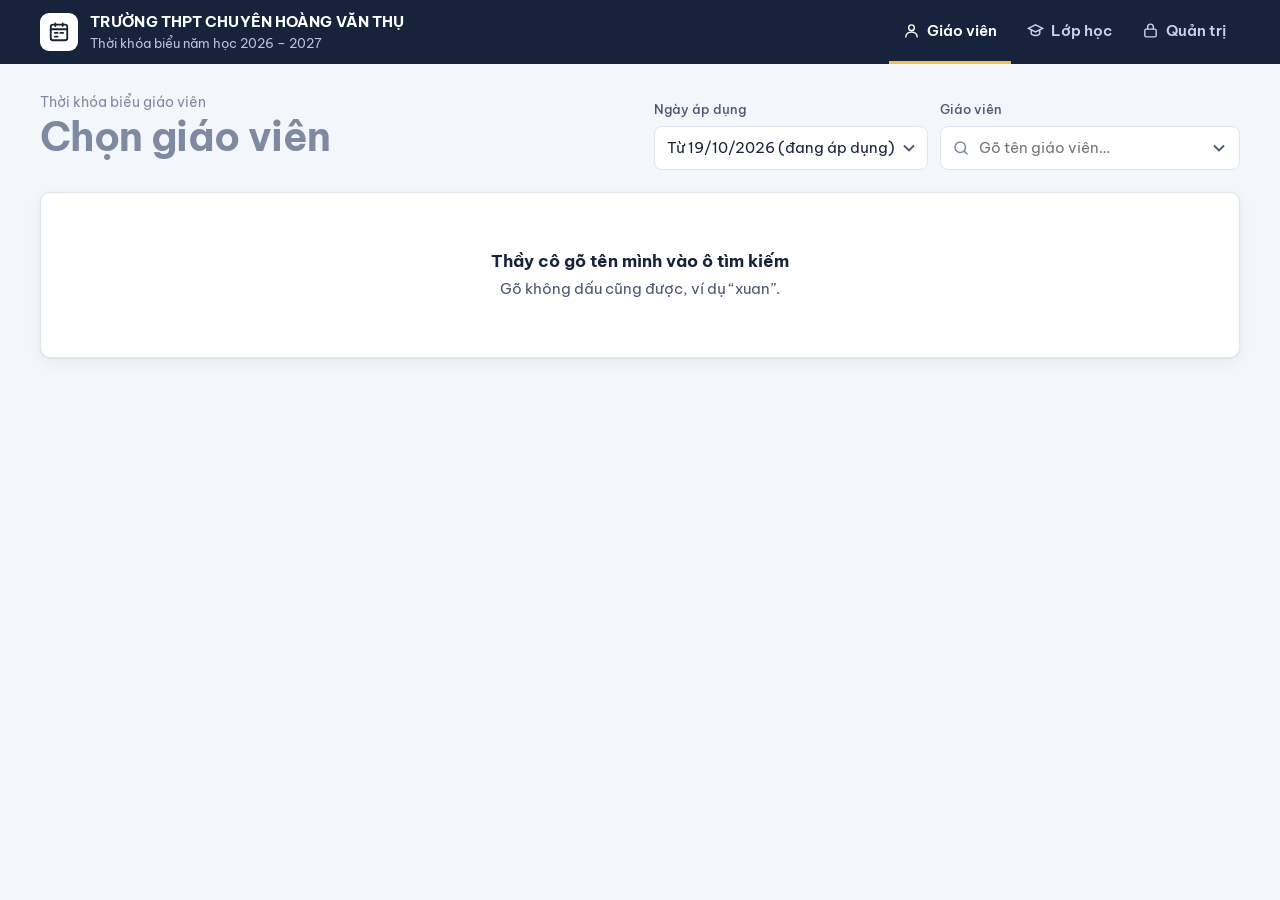
<file: index.html>
<!doctype html>
<html lang="vi">
<head>
<meta charset="utf-8">
<meta name="viewport" content="width=device-width, initial-scale=1">
<title>Thời khóa biểu</title>
<link rel="preconnect" href="https://fonts.googleapis.com">
<link rel="preconnect" href="https://fonts.gstatic.com" crossorigin>
<link rel="stylesheet" href="https://fonts.googleapis.com/css2?family=Be+Vietnam+Pro:wght@400;500;600;700;800&display=swap">
<link rel="stylesheet" href="assets/style.css">
<link rel="icon" href="data:image/svg+xml,%3Csvg xmlns='http://www.w3.org/2000/svg' viewBox='0 0 32 32'%3E%3Crect width='32' height='32' rx='7' fill='%2317233a'/%3E%3Cpath d='M8 11h16M8 16h16M8 21h10' stroke='%23f2c14e' stroke-width='2.6' stroke-linecap='round'/%3E%3C/svg%3E">
</head>
<body>
<header class="top">
  <div class="top-in">
    <a class="crest" href="./">
      <span class="crest-mark" aria-hidden="true">
        <svg width="22" height="22" viewBox="0 0 24 24" fill="none" stroke="currentColor" stroke-width="2" stroke-linecap="round"><rect x="3" y="4" width="18" height="17" rx="2.5"/><path d="M3 9h18M8 2.5v3M16 2.5v3M7.5 13h3M13.5 13h3M7.5 17h3"/></svg>
      </span>
      <span class="crest-text"><b id="school">Thời khóa biểu</b><span id="year"></span></span>
    </a>
    <nav class="nav" aria-label="Chọn trang">
      <a href="?xem=gv" data-tab="gv">
        <svg viewBox="0 0 24 24" fill="none" stroke="currentColor" stroke-width="2" stroke-linecap="round"><circle cx="12" cy="8" r="4"/><path d="M4 21c0-4 3.6-7 8-7s8 3 8 7"/></svg>Giáo viên</a>
      <a href="?xem=lop" data-tab="lop">
        <svg viewBox="0 0 24 24" fill="none" stroke="currentColor" stroke-width="2" stroke-linecap="round"><path d="M2 9l10-5 10 5-10 5z"/><path d="M6 11v5c0 1.7 2.7 3 6 3s6-1.3 6-3v-5"/></svg>Lớp học</a>
      <a href="?xem=quantri" data-tab="quantri">
        <svg viewBox="0 0 24 24" fill="none" stroke="currentColor" stroke-width="2" stroke-linecap="round"><rect x="4" y="10" width="16" height="11" rx="2"/><path d="M8 10V7a4 4 0 0 1 8 0v3"/></svg>Quản trị</a>
    </nav>
  </div>
</header>

<main>
  <!-- Xem thời khóa biểu -->
  <section id="view">
    <div class="head">
      <div>
        <p class="who-kind" id="kind">Thời khóa biểu</p>
        <h1 class="who-name" id="name">Đang tải…</h1>
        <div class="facts" id="facts"></div>
      </div>
      <div class="pickers">
        <div class="field">
          <label for="ngay">Ngày áp dụng</label>
          <select class="select" id="ngay"></select>
        </div>
        <div class="field">
          <label for="tim" id="timLabel">Giáo viên</label>
          <div class="combo" id="combo">
            <svg class="ico" viewBox="0 0 24 24" fill="none" stroke="currentColor" stroke-width="2" stroke-linecap="round"><circle cx="11" cy="11" r="7"/><path d="M20 20l-3.5-3.5"/></svg>
            <input class="input" id="tim" type="text" autocomplete="off" role="combobox" aria-expanded="false" aria-controls="timList">
            <div class="combo-list" id="timList" role="listbox" hidden></div>
          </div>
        </div>
      </div>
    </div>

    <div id="out"></div>

    <div class="below" id="below" hidden>
      <div class="legend" id="legend"></div>
      <div class="actions">
        <button class="btn" id="copy" type="button">
          <svg viewBox="0 0 24 24" fill="none" stroke="currentColor" stroke-width="2" stroke-linecap="round"><path d="M10 14a5 5 0 0 0 7 0l3-3a5 5 0 0 0-7-7l-1 1"/><path d="M14 10a5 5 0 0 0-7 0l-3 3a5 5 0 0 0 7 7l1-1"/></svg>
          <span>Sao chép link</span></button>
        <button class="btn" type="button" onclick="window.print()">
          <svg viewBox="0 0 24 24" fill="none" stroke="currentColor" stroke-width="2" stroke-linecap="round"><path d="M6 9V3h12v6"/><rect x="3" y="9" width="18" height="8" rx="2"/><path d="M7 14h10v7H7z"/></svg>
          In</button>
      </div>
    </div>
  </section>

  <!-- Quản trị -->
  <section id="admin" hidden></section>
</main>

<script src="assets/config.js"></script>
<script src="assets/parser.js"></script>
<script src="assets/render.js"></script>
<script src="assets/admin.js"></script>
<script src="assets/app.js"></script>
</body>
</html>
</file>
<file: assets/style.css>
/* Thời khóa biểu – giao diện */
:root {
  --ink: #17233a;
  --ink-2: #4a5872;
  --ink-3: #7d8aa1;
  --paper: #f3f6fa;
  --surface: #ffffff;
  --line: #dde4ee;
  --line-2: #eef2f7;
  --brand: #1f4e9c;
  --brand-ink: #ffffff;
  --brand-soft: #e7eefa;
  --today: #fff7dc;
  --today-line: #e9b949;
  --danger: #b42318;
  --ok: #1b7a43;
  --warn-bg: #fff6e5;
  --warn-line: #f0b44c;
  --radius: 10px;
  --shadow: 0 1px 2px rgba(23, 35, 58, .06), 0 4px 16px rgba(23, 35, 58, .05);
  font-synthesis: none;
}
* { box-sizing: border-box; }
html, body { margin: 0; }
body { background: var(--paper); color: var(--ink); font: 15px/1.5 "Be Vietnam Pro", "Segoe UI", system-ui, sans-serif;
  -webkit-font-smoothing: antialiased; }
button, input, select { font: inherit; color: inherit; }
a { color: var(--brand); }
:focus-visible { outline: 2px solid var(--brand); outline-offset: 2px; }
[hidden] { display: none !important; }

/* ---------- đầu trang ---------- */
.top { background: var(--ink); color: #fff; }
.top-in { max-width: 1240px; margin: 0 auto; padding: 0 20px; display: flex; align-items: center; gap: 24px; min-height: 64px; }
.crest { display: flex; align-items: center; gap: 12px; text-decoration: none; color: #fff; }
.crest-mark { width: 38px; height: 38px; border-radius: 9px; background: #fff; color: var(--ink); display: grid; place-items: center; flex: none; }
.crest-text b { display: block; font-size: 15px; font-weight: 700; letter-spacing: .1px; }
.crest-text span { display: block; font-size: 12.5px; color: #b9c4d8; }
.nav { display: flex; gap: 2px; margin-left: auto; }
.nav a { display: flex; align-items: center; gap: 7px; color: #c9d3e5; text-decoration: none; padding: 0 14px; height: 64px;
  font-weight: 600; font-size: 14.5px; border-bottom: 3px solid transparent; }
.nav a:hover { color: #fff; }
.nav a[aria-current="page"] { color: #fff; border-bottom-color: #f2c14e; }
.nav svg { width: 17px; height: 17px; }

main { max-width: 1240px; margin: 0 auto; padding: 28px 20px 56px; }

/* ---------- vùng chọn ---------- */
.head { display: grid; grid-template-columns: 1fr auto; gap: 20px 32px; align-items: end; margin-bottom: 22px; }
.who-kind { font-size: 14px; color: var(--ink-3); margin: 0 0 2px; }
.who-name { font-size: clamp(28px, 4vw, 40px); line-height: 1.12; font-weight: 800; letter-spacing: -.6px; margin: 0; }
.who-name.placeholder { color: var(--ink-3); font-weight: 700; }
.facts { display: flex; flex-wrap: wrap; gap: 6px 22px; margin-top: 10px; color: var(--ink-2); font-size: 14px; }
.facts b { color: var(--ink); font-weight: 600; }
.pickers { display: flex; gap: 12px; align-items: end; }
.field label { display: block; font-size: 13px; color: var(--ink-2); margin-bottom: 6px; font-weight: 500; }
.select, .input { height: 44px; border: 1px solid var(--line); background: var(--surface); border-radius: 8px; padding: 0 12px; min-width: 0; }
.select { padding-right: 32px; appearance: none; cursor: pointer;
  background: var(--surface) url("data:image/svg+xml,%3Csvg xmlns='http://www.w3.org/2000/svg' width='12' height='8' fill='none' stroke='%234a5872' stroke-width='1.8'%3E%3Cpath d='M1 1.5l5 5 5-5'/%3E%3C/svg%3E") no-repeat right 12px center; }
.select:hover, .input:hover { border-color: #c3cede; }

/* combobox tìm kiếm */
.combo { position: relative; width: 300px; }
.combo .input { width: 100%; padding-left: 38px; padding-right: 38px; text-overflow: ellipsis; }
.combo-tog { position: absolute; right: 4px; top: 4px; width: 34px; height: 36px; border: 0; background: transparent; color: var(--ink-2); cursor: pointer; border-radius: 6px; display: grid; place-items: center; }
.combo-tog:hover { background: var(--line-2); }
.combo-tog svg { transition: transform .15s; }
.combo.open .combo-tog svg { transform: rotate(180deg); }
.combo-opt.cur span { font-weight: 700; color: var(--brand); }
.combo .ico { position: absolute; left: 12px; top: 13px; width: 18px; height: 18px; color: var(--ink-3); pointer-events: none; }
.combo-list { position: absolute; z-index: 30; top: calc(100% + 6px); left: 0; right: 0; max-height: min(420px, 60vh); overflow: auto;
  background: var(--surface); border: 1px solid var(--line); border-radius: 10px; box-shadow: 0 12px 32px rgba(23,35,58,.16); padding: 6px; }
.combo-group { font-size: 12px; color: var(--ink-3); padding: 8px 10px 4px; font-weight: 600; }
.combo-opt { display: flex; justify-content: space-between; gap: 10px; padding: 8px 10px; border-radius: 7px; cursor: pointer; }
.combo-opt small { color: var(--ink-3); }
.combo-opt[aria-selected="true"], .combo-opt:hover { background: var(--brand-soft); }
.combo-empty { padding: 12px; color: var(--ink-3); font-size: 14px; }

/* ---------- bảng TKB ---------- */
.sheet { background: var(--surface); border: 1px solid var(--line); border-radius: var(--radius); box-shadow: var(--shadow); overflow: hidden; }
table.tt { width: 100%; border-collapse: separate; border-spacing: 0; table-layout: fixed; }
table.tt col.c-p { width: 64px; }
table.tt th { font-weight: 600; font-size: 13.5px; color: var(--ink-2); padding: 12px 6px; text-align: center; background: #f8fafc;
  border-bottom: 1px solid var(--line); }
table.tt th.day.today { color: #7a5200; background: var(--today); box-shadow: inset 0 3px 0 var(--today-line); }
table.tt th .dsub { display: block; font-size: 11.5px; font-weight: 500; color: inherit; opacity: .8; }
table.tt td { padding: 4px; border-bottom: 1px solid var(--line-2); border-left: 1px solid var(--line-2); vertical-align: top; height: 64px; }
table.tt td.today { background: #fffcf0; }
table.tt td.p { border-left: 0; text-align: center; color: var(--ink-3); font-weight: 600; font-variant-numeric: tabular-nums; font-size: 14px; vertical-align: middle; }
tr.sess td { height: auto; padding: 9px 14px; background: #f8fafc; border-left: 0; font-size: 13px; font-weight: 600; color: var(--ink-2);
  border-bottom: 1px solid var(--line); border-top: 1px solid var(--line); }
tr.sess td span { color: var(--ink-3); font-weight: 500; margin-left: 8px; }
tr.sess.first td { border-top: 0; }

.tile { min-height: 55px; border-radius: 7px; padding: 7px 9px; display: flex; flex-direction: column; justify-content: center;
  background: var(--t-bg, #eef1f5); color: var(--t-ink, #45556b); border-left: 3px solid var(--t-ink, #45556b); }
.tile b { font-size: 14px; font-weight: 700; line-height: 1.2; }
.tile i { font-style: normal; font-size: 12.5px; line-height: 1.3; color: var(--ink-2); margin-top: 2px; overflow: hidden; text-overflow: ellipsis; white-space: nowrap; }
.tile.soft { border-left-style: dashed; }
.tile + .tile { margin-top: 4px; }
.tile .n2 { font-size: 11px; font-weight: 600; opacity: .75; margin-left: 4px; }

/* màu theo môn */
.s-T    { --t-bg: #e4edff; --t-ink: #1d4ed8; }
.s-L    { --t-bg: #e9e7ff; --t-ink: #4b3fc4; }
.s-H    { --t-bg: #dcf3ee; --t-ink: #0f766e; }
.s-S    { --t-bg: #e4f4dd; --t-ink: #3b7a1e; }
.s-V    { --t-bg: #fde7eb; --t-ink: #b3264d; }
.s-A    { --t-bg: #f1e6fb; --t-ink: #7b3aac; }
.s-N, .s-P, .s-TQ { --t-bg: #f8e7f4; --t-ink: #9c2f86; }
.s-SU   { --t-bg: #fbebdc; --t-ink: #a1501a; }
.s-Đ    { --t-bg: #f1efd8; --t-ink: #6d6512; }
.s-KTPL { --t-bg: #e8eef4; --t-ink: #39536b; }
.s-Tin  { --t-bg: #dcf1f9; --t-ink: #0b6b8a; }
.s-CN   { --t-bg: #efebe5; --t-ink: #6a5a42; }
.s-QPAN { --t-bg: #e5ece1; --t-ink: #4a5f37; }
.s-GDTC { --t-bg: #fff0d4; --t-ink: #9a5c00; }
.s-TrN  { --t-bg: #ffe8de; --t-ink: #b4461a; }
.s-GDĐP { --t-bg: #ede6dc; --t-ink: #7a5a30; }

.below { display: flex; flex-wrap: wrap; justify-content: space-between; align-items: center; gap: 12px; margin-top: 14px; }
.legend { flex: 1 1 420px; display: flex; flex-wrap: wrap; gap: 6px 14px; font-size: 13px; color: var(--ink-2); }
.legend span { display: inline-flex; align-items: center; gap: 6px; }
.legend span::before { content: ""; width: 10px; height: 10px; border-radius: 3px; background: var(--t-ink); }
.actions { display: flex; gap: 8px; margin-left: auto; }
.btn { text-decoration: none; display: inline-flex; align-items: center; justify-content: center; gap: 8px; height: 40px; padding: 0 16px; border-radius: 8px;
  border: 1px solid var(--line); background: var(--surface); color: var(--ink); font-weight: 600; font-size: 14px; cursor: pointer; }
.btn:hover { border-color: #b8c4d6; background: #fafbfd; }
.btn svg { width: 16px; height: 16px; }
.btn.primary { background: var(--brand); border-color: var(--brand); color: #fff; }
.btn.primary:hover { background: #193f80; }
.btn.danger { color: var(--danger); }
.btn:disabled { opacity: .5; cursor: not-allowed; }
.btn.lg { height: 46px; padding: 0 22px; font-size: 15px; }

.empty { padding: 56px 24px; text-align: center; color: var(--ink-2); }
.empty b { display: block; color: var(--ink); font-size: 17px; margin-bottom: 4px; }
.note { padding: 12px 14px; border-radius: 8px; background: var(--brand-soft); color: var(--ink); font-size: 14px; margin: 10px 0; }
.note.warn { background: var(--warn-bg); box-shadow: inset 3px 0 0 var(--warn-line); }
.note.err { background: #fdecea; box-shadow: inset 3px 0 0 var(--danger); }
.note.ok { background: #e6f5ec; box-shadow: inset 3px 0 0 var(--ok); }

/* danh sách theo ngày (điện thoại) */
.days { display: none; }
.dcard { background: var(--surface); border: 1px solid var(--line); border-radius: var(--radius); margin-bottom: 12px; overflow: hidden; }
.dcard.today { border-color: var(--today-line); }
.dcard h3 { margin: 0; padding: 10px 14px; font-size: 15px; background: #f8fafc; border-bottom: 1px solid var(--line); display: flex; justify-content: space-between; }
.dcard.today h3 { background: var(--today); }
.dcard h3 small { color: var(--ink-3); font-weight: 500; }
.drow { display: grid; grid-template-columns: 58px 1fr; gap: 8px; padding: 6px 10px; align-items: center; border-bottom: 1px solid var(--line-2); }
.drow:last-child { border-bottom: 0; }
.drow .pl { font-size: 12.5px; color: var(--ink-3); font-weight: 600; }
.drow .tile { min-height: 44px; }
.dsess { padding: 6px 14px; font-size: 12.5px; font-weight: 600; color: var(--ink-3); background: #fbfcfe; border-bottom: 1px solid var(--line-2); }
.dnone { padding: 12px 14px; color: var(--ink-3); font-size: 14px; }

/* ---------- quản trị ---------- */
.adm { display: grid; gap: 20px; }
.panel { background: var(--surface); border: 1px solid var(--line); border-radius: var(--radius); padding: 22px 24px; }
.panel h2 { margin: 0 0 4px; font-size: 18px; }
.panel > p.lead { margin: 0 0 16px; color: var(--ink-2); font-size: 14px; }
.row { display: flex; flex-wrap: wrap; gap: 12px; align-items: end; }
.row .field { flex: 1 1 180px; }
.row .field .input, .row .field .select { width: 100%; }
.drop { display: block; border: 2px dashed #c4cfdf; border-radius: 12px; padding: 34px 20px; text-align: center; background: #fafcff; cursor: pointer; transition: border-color .15s, background .15s; }
.drop:hover, .drop.over { border-color: var(--brand); background: var(--brand-soft); }
.drop svg { width: 36px; height: 36px; color: var(--brand); }
.drop b { display: block; font-size: 16px; margin: 8px 0 2px; }
.drop span { color: var(--ink-2); font-size: 14px; }
.stats { display: grid; grid-template-columns: repeat(auto-fit, minmax(140px, 1fr)); gap: 10px; margin: 16px 0; }
.stats div { border: 1px solid var(--line); border-radius: 8px; padding: 10px 12px; font-size: 13px; color: var(--ink-2); }
.stats b { display: block; font-size: 22px; color: var(--ink); font-variant-numeric: tabular-nums; }
.conn { display: flex; align-items: center; gap: 10px; flex-wrap: wrap; }
.dot { width: 9px; height: 9px; border-radius: 50%; background: var(--ink-3); display: inline-block; }
.dot.on { background: var(--ok); }
.pv-bar { display: flex; flex-wrap: wrap; gap: 10px; align-items: center; margin: 18px 0 10px; }
.pv-bar b { font-size: 15px; }
table.list { width: 100%; border-collapse: collapse; font-size: 14px; }
table.list th { text-align: left; font-size: 12.5px; color: var(--ink-3); font-weight: 600; padding: 8px 10px; border-bottom: 1px solid var(--line); }
table.list td { padding: 11px 10px; border-bottom: 1px solid var(--line-2); vertical-align: middle; }
.tag { display: inline-block; font-size: 12px; font-weight: 600; padding: 2px 9px; border-radius: 99px; background: var(--line-2); color: var(--ink-2); }
.tag.cur { background: #e3f4ea; color: var(--ok); }
.tag.next { background: #fff1d1; color: #8a5a00; }
.log div { font-size: 14px; padding: 2px 0; }
.log .ok { color: var(--ok); } .log .bad { color: var(--danger); }
details.help { margin-top: 12px; font-size: 14px; color: var(--ink-2); }
details.help summary { cursor: pointer; color: var(--brand); font-weight: 600; }
details.help ol { padding-left: 20px; margin: 8px 0 0; }

/* ---------- đáp ứng ---------- */
@media (max-width: 980px) {
  .head { grid-template-columns: 1fr; }
  .pickers { flex-wrap: wrap; }
}
@media (max-width: 760px) {
  .top-in { flex-wrap: wrap; gap: 0; padding: 10px 16px 0; }
  .nav { margin-left: 0; width: 100%; }
  .nav a { height: 46px; padding: 0 12px; }
  main { padding: 20px 16px 40px; }
  .pickers { display: grid; grid-template-columns: 1fr; width: 100%; }
  .combo, .pickers .select { width: 100%; }
  .sheet.grid-view { display: none; }
  .days { display: block; }
  .panel { padding: 18px 16px; }
  table.list .hide-sm { display: none; }
}
@media (prefers-reduced-motion: reduce) { * { transition: none !important; } }
@media print {
  body { background: #fff; }
  .top, .pickers, .actions, .nav, .no-print { display: none !important; }
  main { padding: 0; max-width: none; }
  .head { margin-bottom: 10px; }
  .sheet { box-shadow: none; }
  .sheet.grid-view { display: block !important; }
  .days { display: none !important; }
  table.tt td { height: 50px; }
  * { -webkit-print-color-adjust: exact; print-color-adjust: exact; }
  @page { size: A4 landscape; margin: 10mm; }
}

/* ---------- bảng TKB kiểu truyền thống ---------- */
.tablewrap { overflow-x: auto; -webkit-overflow-scrolling: touch; background: #fff; }
table.tkb { border-collapse: collapse; width: 100%; min-width: 760px; table-layout: fixed; }
table.tkb th, table.tkb td { border: 1px solid #3f5468; text-align: center; vertical-align: middle; }
table.tkb thead th { background: #435362; color: #fff; font-weight: 700; height: 58px; font-size: 16px; }
table.tkb col.c-buoi { width: 13%; }
table.tkb col.c-tiet { width: 8.5%; }
table.tkb td.buoi { background: #c6e7fa; font-weight: 800; font-size: 22px; letter-spacing: 1px; }
table.tkb td.buoi span { writing-mode: vertical-rl; transform: rotate(180deg); display: inline-block; }
table.tkb td.tiet { font-weight: 700; font-size: 16px; }
table.tkb tbody td { height: 60px; padding: 4px; }
table.tkb tr.pm td:not(.buoi) { background: #dfe2e6; }
table.tkb .sub { font-weight: 700; font-size: 16px; line-height: 1.25; color: var(--ink); }
table.tkb .who { color: #e03a3a; font-size: 12.5px; line-height: 1.3; margin-top: 2px; }
@media print { table.tkb { min-width: 0; } table.tkb tbody td { height: 44px; } }

/* bảng vừa khít màn hình điện thoại */
table.tkb .ds { display: none; }
@media (max-width: 760px) {
  .tablewrap { overflow-x: visible; }
  table.tkb { min-width: 0; }
  table.tkb .dl { display: none; }
  table.tkb .ds { display: inline; }
  table.tkb col.c-buoi { width: 26px; }
  table.tkb col.c-tiet { width: 30px; }
  table.tkb thead th { height: 36px; font-size: 12.5px; padding: 0 1px; }
  table.tkb td.buoi { font-size: 12px; letter-spacing: 2px; }
  table.tkb td.tiet { font-size: 13px; }
  table.tkb tbody td { height: 48px; padding: 2px 1px; }
  table.tkb .sub { font-size: 12.5px; line-height: 1.15; }
  table.tkb .who { font-size: 9.5px; line-height: 1.15; letter-spacing: -.2px; }
  .crest-text b { font-size: 13.5px; }
}
@media (max-width: 360px) {
  table.tkb .sub { font-size: 11.5px; }
  table.tkb .who { font-size: 8.5px; }
}
</file>
